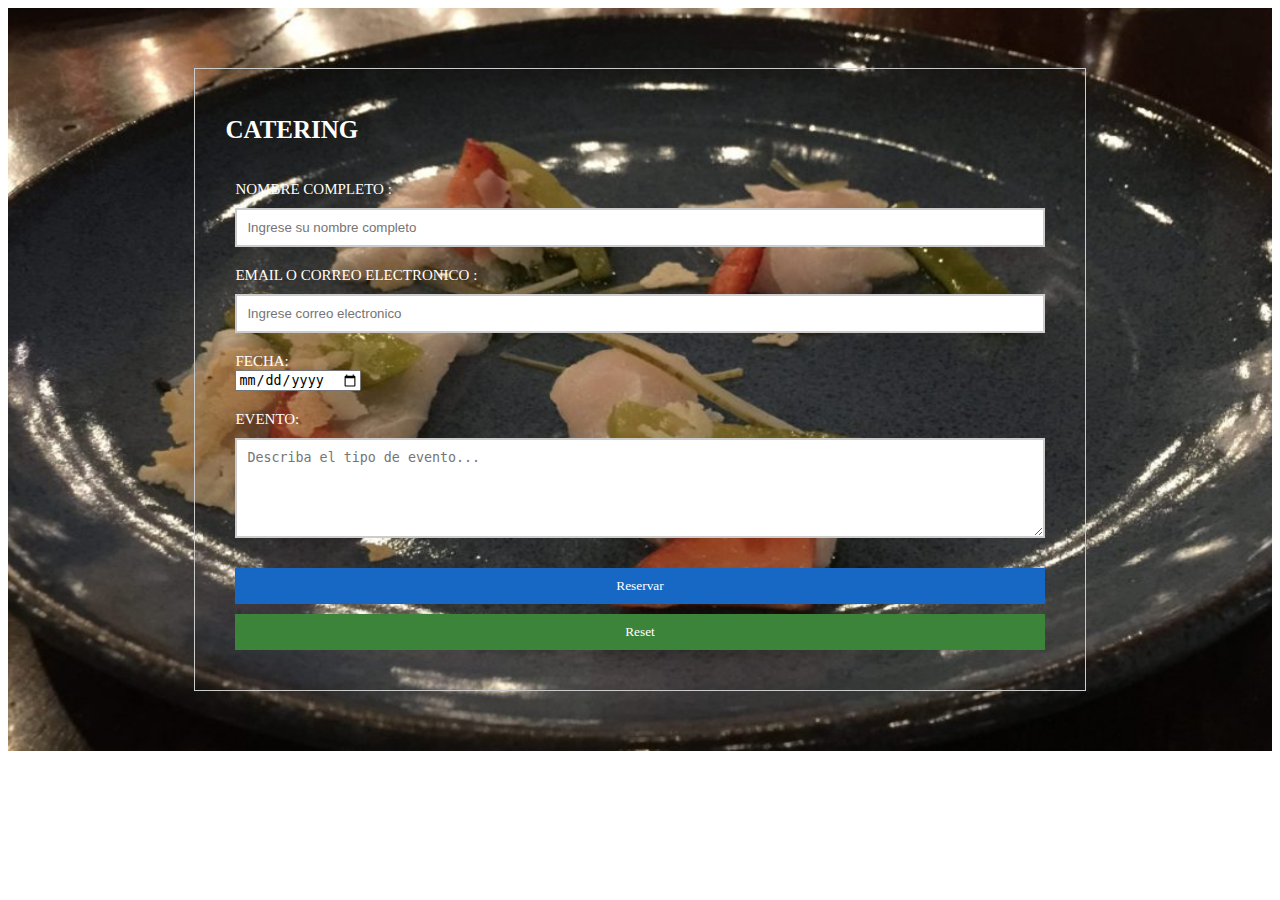
<file: formulario.html>
<!DOCTYPE html>
<html>
<head>
	<title></title>
	<meta charset="UTF-8">
	<meta name="viewport" content="width=device-width, user-scalable=no, initial-scale=1.0, maximum-scale=1.0, minimum-scale=1.0">	
    <link rel="stylesheet" href="estilos4.css"> 
</head>
<body>
<footer id="reseña">
			<div class="formulario">
				<form action="">
					<h1 style="color:white;">CATERING</h1>
					<div class="grupo-form">
						<label for=""style="color:white;">Nombre Completo : </label>
						<input type="text" placeholder="Ingrese su nombre completo">
					</div>
					<div class="grupo-form">
						<label for=""style="color:white;">Email o Correo Electronico :</label>
						<input type="email" placeholder="Ingrese correo electronico"id="email">
					</div>
					<div class="grupo-form">
					<label for=""style="color:white;">FECHA: </label>	
					<input type="date" placeholder="Ingrese fecha de evento">
</div>
					<div class="grupo-form">
					
						<label for=""style="color:white;">Evento:</label>
						<textarea name="" id="" cols="20" rows="3" placeholder="Describa el tipo de evento..."></textarea>
					</div>
					<div class="grupo-form">
						<input type="submit" value="Reservar" id="video">
						<input type="reset" id="reset">
					</div>
				</form>
			</div>
			<!--FOOTER DE LA PAGINA-->
	
	</footer>
</body>
</html>
</file>
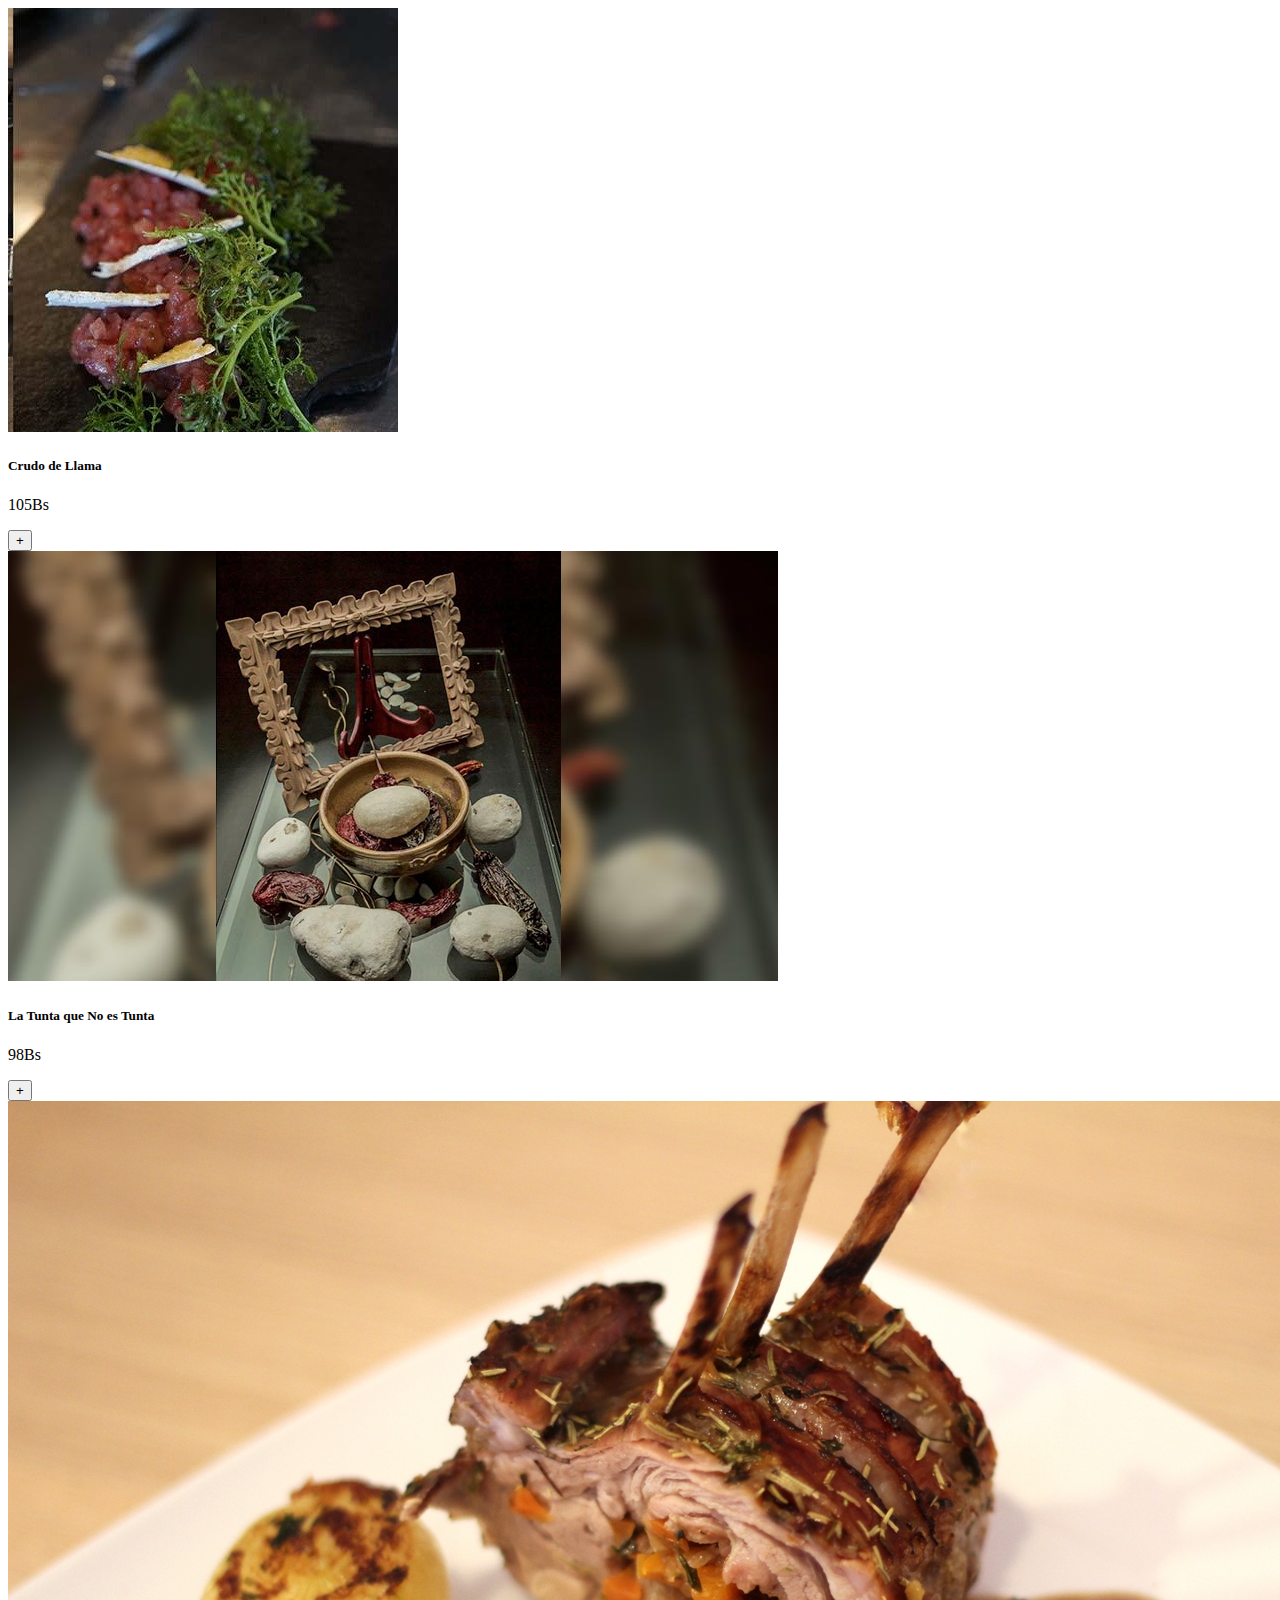
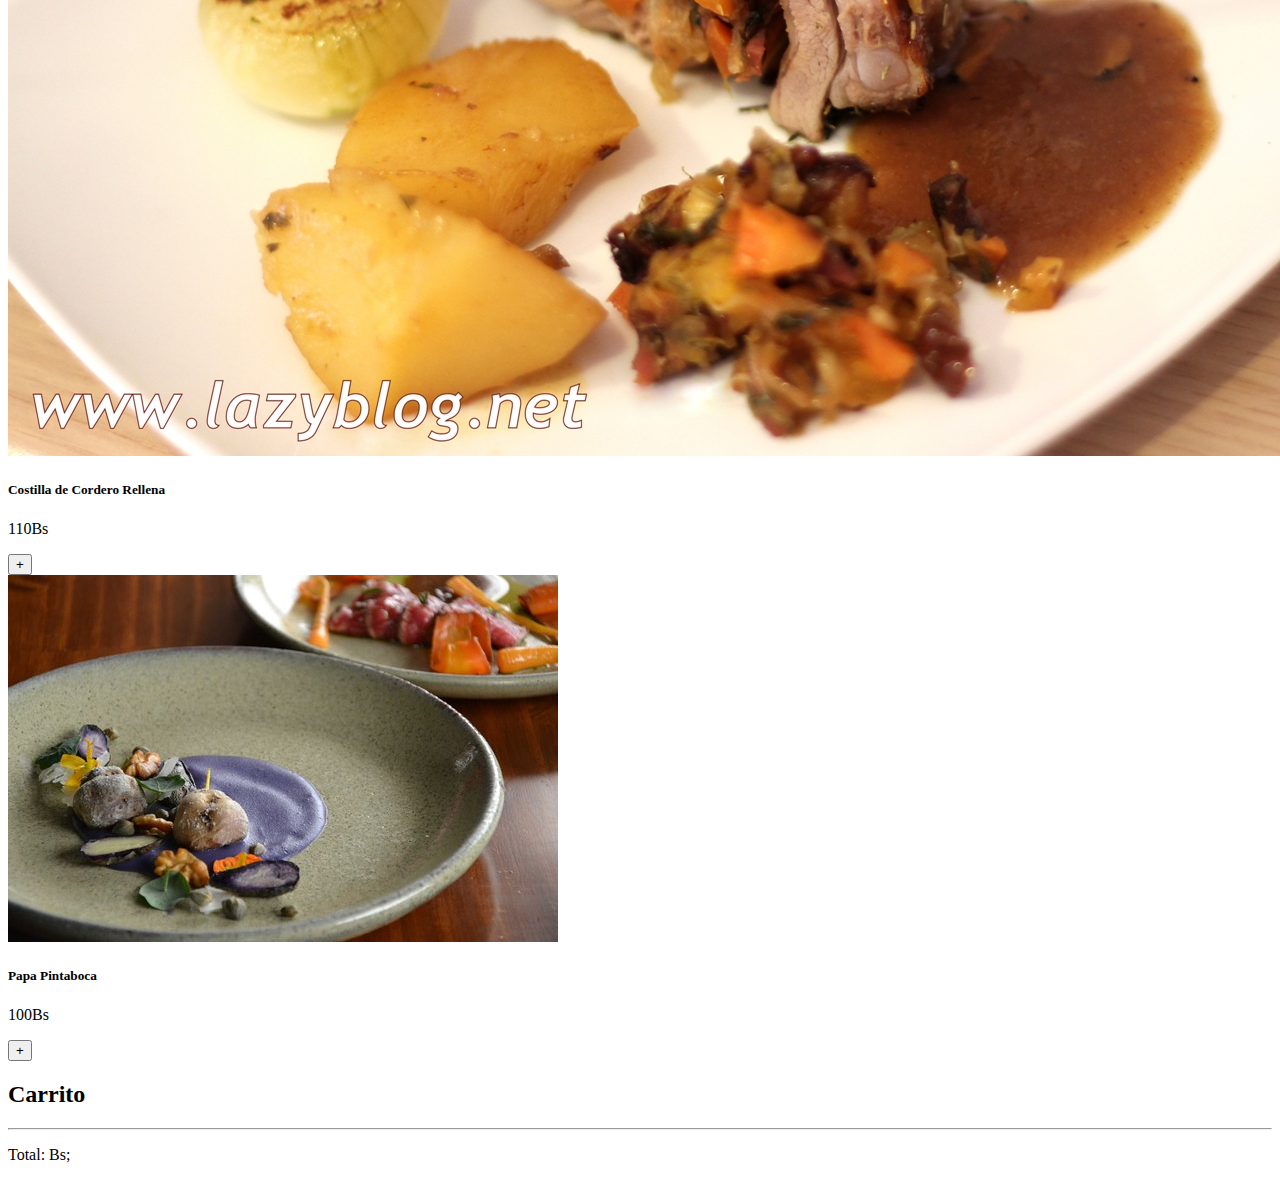
<file: java.html>
<!DOCTYPE html>
<html lang="es">
<head>
    <meta charset="UTF-8">
    <title></title>
    <meta name="viewport" content="width=device-width, user-scalable=no, initial-scale=1.0, maximum-scale=1.0, minimum-scale=1.0">
    <link rel="stylesheet" href="https://stackpath.bootstrapcdn.com/bootstrap/4.1.0/css/bootstrap.min.css" integrity="sha384-9gVQ4dYFwwWSjIDZnLEWnxCjeSWFphJiwGPXr1jddIhOegiu1FwO5qRGvFXOdJZ4" crossorigin="anonymous">
    <script>
        window.onload = function () {
            // Variables
            let baseDeDatos = [
                {
                    id: 1,
                    nombre: 'Crudo de Llama',
                    precio: 105,
                    imagen: 'plato11.jpg'
                },
                {
                    id: 2,
                    nombre: 'La Tunta que No es Tunta',
                    precio: 98,
                    imagen: 'tunta.jpg'
                },
                {
                    id: 3,
                    nombre: 'Costilla de Cordero Rellena',
                    precio: 110,
                    imagen: 'cordero.jpg'
                },
                {
                    id: 4,
                    nombre: 'Papa Pintaboca',
                    precio: 100,
                    imagen: 'papa.jpg'
                }

            ]
            let $items = document.querySelector('#items');
            let carrito = [];
            let total = 0;
            let $carrito = document.querySelector('#carrito');
            let $total = document.querySelector('#total');
            // Funciones
            function renderItems () {
                for (let info of baseDeDatos) {
                    // Estructura
                    let miNodo = document.createElement('div');
                    miNodo.classList.add('card', 'col-sm-4');
                    // Body
                    let miNodoCardBody = document.createElement('div');
                    miNodoCardBody.classList.add('card-body');
                    // Titulo
                    let miNodoTitle = document.createElement('h5');
                    miNodoTitle.classList.add('card-title');
                    miNodoTitle.textContent = info['nombre'];
                    // Imagen
                    let miNodoImagen = document.createElement('img');
                    miNodoImagen.classList.add('img-fluid');
                    miNodoImagen.setAttribute('src', info['imagen']);
                    // Precio
                    let miNodoPrecio = document.createElement('p');
                    miNodoPrecio.classList.add('card-text');
                    miNodoPrecio.textContent = info['precio'] + 'Bs';
                    // Boton 
                    let miNodoBoton = document.createElement('button');
                    miNodoBoton.classList.add('btn', 'btn-primary');
                    miNodoBoton.textContent = '+';
                    miNodoBoton.setAttribute('marcador', info['id']);
                    miNodoBoton.addEventListener('click', anyadirCarrito);
                    // Insertamos
                    miNodoCardBody.appendChild(miNodoImagen);
                    miNodoCardBody.appendChild(miNodoTitle);
                    miNodoCardBody.appendChild(miNodoPrecio);
                    miNodoCardBody.appendChild(miNodoBoton);
                    miNodo.appendChild(miNodoCardBody);
                    $items.appendChild(miNodo);
                }
            }

            function anyadirCarrito () {
                // Anyadimos el Nodo a nuestro carrito
                carrito.push(this.getAttribute('marcador'))
                // Calculo el total
                calcularTotal();
                // Renderizamos el carrito 
                renderizarCarrito();
            }

            function renderizarCarrito () {
                // Vaciamos todo el html
                $carrito.textContent = '';
                // Quitamos los duplicados
                let carritoSinDuplicados = [...new Set(carrito)];
                // Generamos los Nodos a partir de carrito
                carritoSinDuplicados.forEach(function (item, indice) {
                    // Obtenemos el item que necesitamos de la variable base de datos
                    let miItem = baseDeDatos.filter(function(itemBaseDatos) {
                        return itemBaseDatos['id'] == item;
                    });
                    // Cuenta el número de veces que se repite el producto
                    let numeroUnidadesItem = carrito.reduce(function (total, itemId) {
                        return itemId === item ? total += 1 : total;
                    }, 0);
                    // Creamos el nodo del item del carrito
                    let miNodo = document.createElement('li');
                    miNodo.classList.add('list-group-item', 'text-right', 'mx-2');
                    miNodo.textContent = `${numeroUnidadesItem} x ${miItem[0]['nombre']} - ${miItem[0]['precio']}Bs`;
                    // Boton de borrar
                    let miBoton = document.createElement('button');
                    miBoton.classList.add('btn', 'btn-danger', 'mx-5');
                    miBoton.textContent = 'X';
                    miBoton.style.marginLeft = '1rem';
                    miBoton.setAttribute('item', item);
                    miBoton.addEventListener('click', borrarItemCarrito);
                    // Mezclamos nodos
                    miNodo.appendChild(miBoton);
                    $carrito.appendChild(miNodo);
                })
            }

            function borrarItemCarrito () {
                console.log()
                // Obtenemos el producto ID que hay en el boton pulsado
                let id = this.getAttribute('item');
                // Borramos todos los productos
                carrito = carrito.filter(function (carritoId) {
                    return carritoId !== id;
                });
                // volvemos a renderizar
                renderizarCarrito();
                // Calculamos de nuevo el precio
                calcularTotal();
            }

            function calcularTotal () {
                // Limpiamos precio anterior
                total = 0;
                // Recorremos el array del carrito
                for (let item of carrito) {
                    // De cada elemento obtenemos su precio
                    let miItem = baseDeDatos.filter(function(itemBaseDatos) {
                        return itemBaseDatos['id'] == item;
                    });
                    total = total + miItem[0]['precio'];
                }
                // Formateamos el total para que solo tenga dos decimales
                let totalDosDecimales = total.toFixed(2);
                // Renderizamos el precio en el HTML
                $total.textContent = totalDosDecimales;
            }
            // Eventos

            // Inicio
            renderItems();
        } 
    </script>
</head>
<body>
    <div class="container">
        <div class="row">
            <!-- Elementos generados a partir del JSON -->
            <main id="items" class="col-sm-8 row"></main>
            <!-- Carrito -->
            <aside class="col-sm-4">
                <h2>Carrito</h2>
                <!-- Elementos del carrito -->
                <ul id="carrito" class="list-group"></ul>
                <hr>
                <!-- Precio total -->
                <p class="text-right">Total: <span id="total"></span>Bs;</p>
            </aside>
        </div>
    </div>
</body>
</html>
</file>
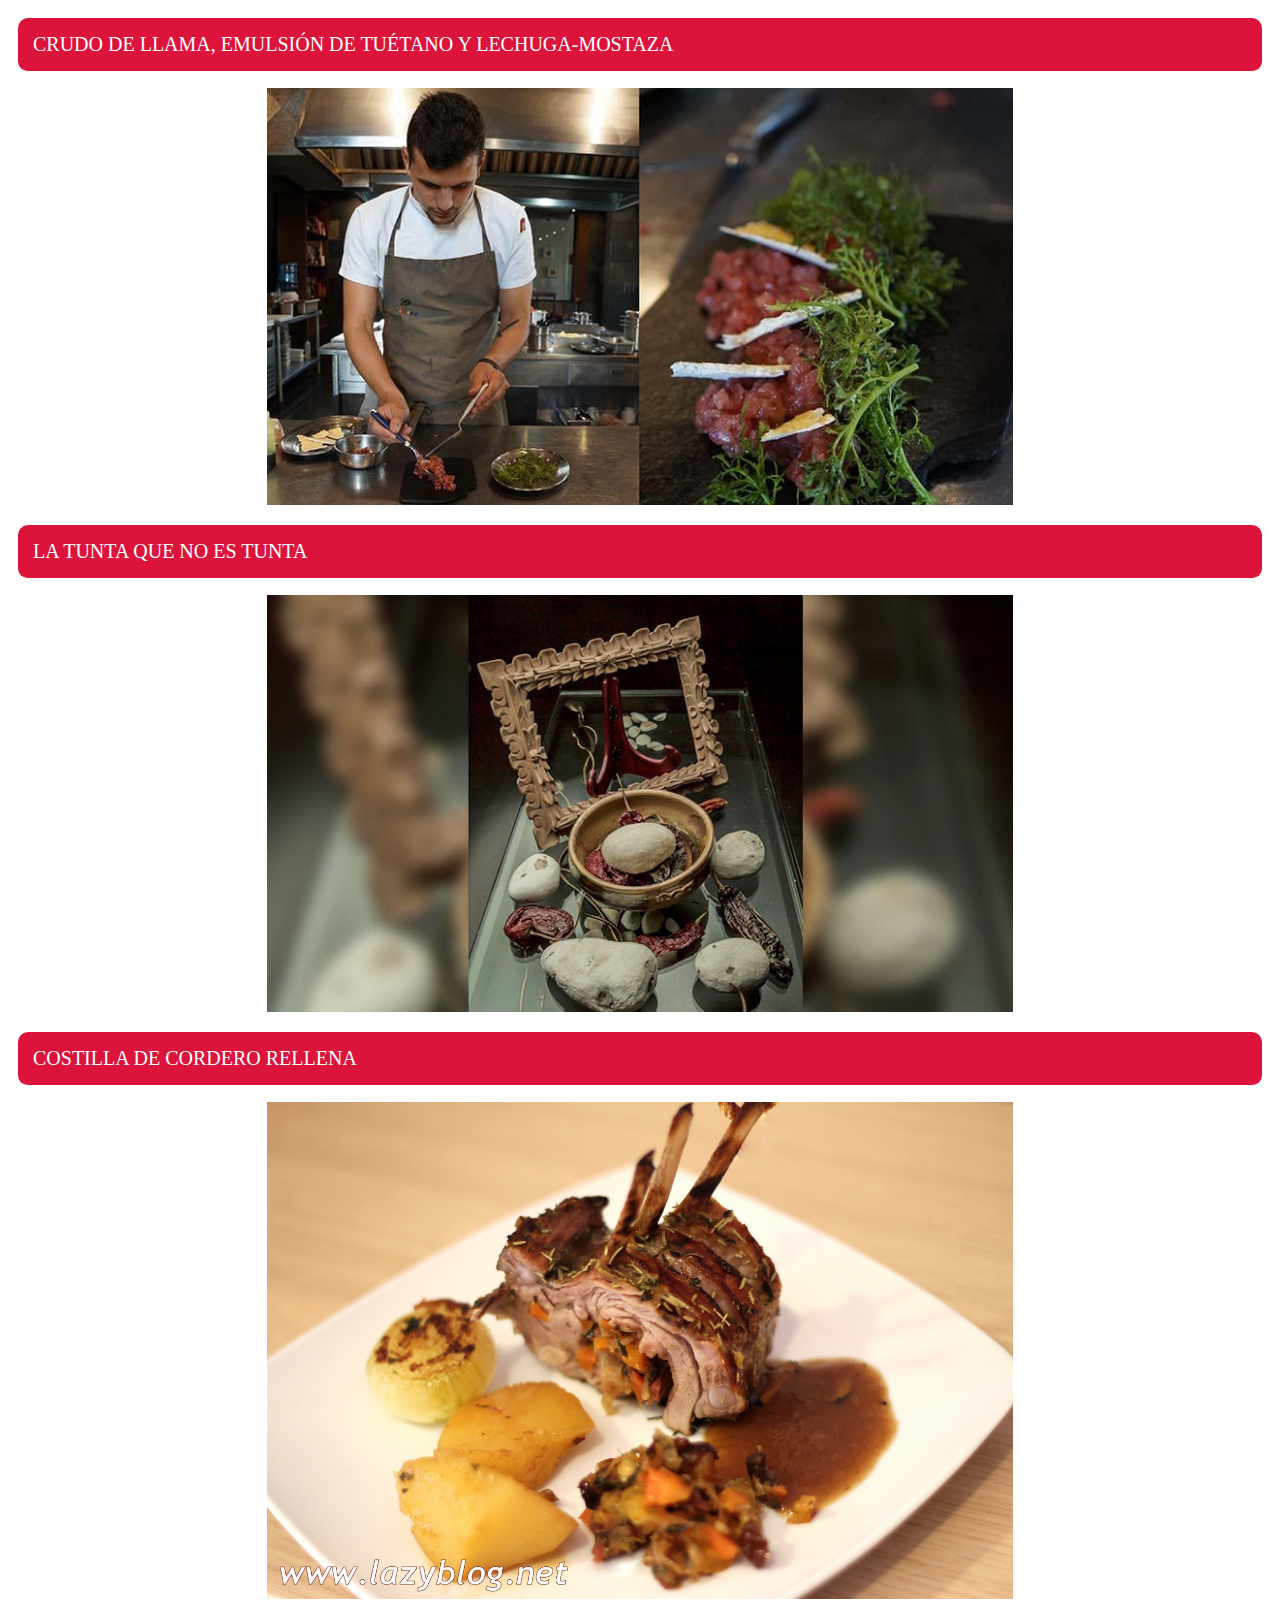
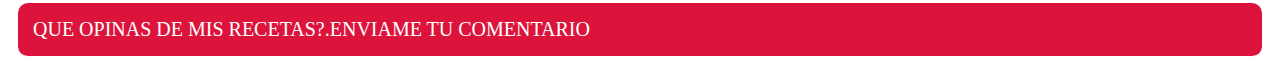
<file: prueba.html>
<!DOCTYPE html>
<html>
<head>
    <meta charset="utf-8">
    <meta name="viewport"  content="width=device-width, user-scalable=no, initial-scale=1.0, maximum-scale=1.0, minimum-scale=1.0">
    <link rel="stylesheet" href="estilos1.css">
    <link rel="stylesheet" href="https://stackpath.bootstrapcdn.com/bootstrap/4.1.0/css/bootstrap.min.css" integrity="sha384-9gVQ4dYFwwWSjIDZnLEWnxCjeSWFphJiwGPXr1jddIhOegiu1FwO5qRGvFXOdJZ4" crossorigin="anonymous">
    <title></title>
</head>
<body>
<div class="acordeon">
    <div class="acordeon__item">


        <div class="acordeon__item">
        <input type="checkbox" name="acordeon"id="item1">
        <label for="item1" class="acordeon__titulo">CRUDO DE LLAMA, EMULSIÓN DE TUÉTANO Y LECHUGA-MOSTAZA</label>
        
        <p class="acordeon__contenido"  >
            <center><h2 class="acordeon__contenido" >CRUDO DE LLAMA, EMULSIÓN DE TUÉTANO Y LECHUGA-MOSTAZA</h2></center>
        <p class="acordeon__contenido"><b>Ingredientes:Para 4 porciones</b></p>

        <ul class="acordeon__contenido">

        <li type="disc">100grs de carne de llama picada muy fina  </li>
        <li type="disc">Sal</li>
        <li type="disc">3 unid de hojas de lechuga mostaza  </li>
        <li type="disc">10gr de jugo de limón </li>
        <li type="disc">5gr sesta de naranja </li>
        <li type="disc"> 1 unid de yema de huevo </li>
        <li type="disc">20grs de tuétano ahumado </li>
        <li type="disc">3 unid de hojas de lechuga mostaza </li>

        </ul>
        <p class="acordeon__contenido"><b>Preparación:</b></p>
        <p class="acordeon__contenido">1.Un día antes dejar la carne fresca de llama en el refrigerador sobre una bandeja con huecos para eliminar el exceso de líquido. Al día siguiente picar muy finamente y poner sal a gusto.</p>
        <p class="acordeon__contenido">2.Derretir el tuétano, utilizarlo como si fuera aceite y emulsionarlo con la yema de huevo, jugo de limón y sesta de naranja hasta conseguir la consistencia de una mayonesa</p>
        <p class="acordeon__contenido">3.Aparte picar las alcaparras con parte de su jugo e incorporar a la mezcla.</p>
        <p class="acordeon__contenido">4.Mezclar la emulsión con la carne, rectificar sal. Poner la mezcla en un plato y terminar con las hojas de mostaza.</p>
        
        </p>
 <center><img src="plato1.jpg"alt="" width="60%"height="30%" ></center>
    </p>
 
        <div class="acordeon__item">
        <input type="checkbox" name="acordeon"id="item2">
        <label for="item2" class="acordeon__titulo">LA TUNTA QUE NO ES TUNTA</label>
        <p class="acordeon__contenido"  >
            <center><h2 class="acordeon__contenido" >LA TUNTA QUE NO ES TUNTA</h2></center>
        <p class="acordeon__contenido"><b>Ingredientes:Para 4 porciones</b></p>

        <ul class="acordeon__contenido">

        <li type="disc">200 gramos de tunta</li>
        <li type="disc">Charque a gusto</li>
        <li type="disc">Ají en panca</li>
        <li type="disc">Sal y pimienta</li>

        </ul>
        <p class="acordeon__contenido"><b>Preparación:</b></p>
        <p class="acordeon__contenido">1.Cocinar muy bien la tunta hasta deshacerla, sazonar con algunas especias.</p>
        <p class="acordeon__contenido">2.Aplastar fuertemente hasta enfriar.</p>
        <p class="acordeon__contenido">3.En otra olla hervir el charque por 1 hora en abundante agua.</p>
        <p class="acordeon__contenido">4.Desmenuzar y elaborar un ají con el charque</p>
        <p class="acordeon__contenido">Elaborar un tipo croqueta con ambas preparaciones y servir.</p>
        </p>
 <center><img src="tunta.jpg"alt="" width="60%"height="30%"></center>
    </p>
    </div>
        <div class="acordeon__item">
        <input type="checkbox" name="acordeon"id="item3">
        <label for="item3" class="acordeon__titulo">COSTILLA DE CORDERO RELLENA</label>
        <p class="acordeon__contenido"  >
           <center> <h2 class="acordeon__contenido">COSTILLA DE CORDERO RELLENA</h2></center>
        <p class="acordeon__contenido"><b>Ingredientes:Para 4 porciones</b></p>

        <ul class="acordeon__contenido">

        <li type="disc">3 Panes</li>
        <li type="disc">3 Huevos</li>
        <li type="disc">3 Cucharadas de zanahoria</li>
        <li type="disc">Arvejas</li>
        <li type="disc">½ Queso</li>
        <li type="disc">Sal a gusto</li>
        <li type="disc">Leche</li>
        </ul>
        <p class="acordeon__contenido"><b>Preparación:</b></p>
        <p class="acordeon__contenido">Dejando la paleta o sacando ésta sin sacar mucha carne, con un cuchillo separe la carne de los huesos de  la costilla. Remoje en leche 3 panes, desmenuzar con un tenedor, añada huevos,zanahoria picada finamente,arvejas y queso fresco, sazone con sal, mezcle y llene el hueco que ha hecho en la costilla. Cosa con aguja e hilo, reparta parejo el relleno y ponga a cocer en el caldo. Cuando esté cocida fría en un sartén a fuego lento.</p>
        </p>
        <center><img src="cordero.jpg"alt="" width="60%"height="30%" ></center>

    </div>

        <div class="acordeon__item">
        <input type="checkbox" name="acordeon"id="item4">
        <label for="item4" class="acordeon__titulo">QUE OPINAS DE MIS RECETAS?.ENVIAME TU COMENTARIO</label>
        <p class="acordeon__contenido"  >

        <footer id="reseña"  class="acordeon__contenido">
            <div class="formulario">
                <form action="">
                    <h1 style="color:white;">QUE OPINAS DE LA EXPERIMENTACION CON ANIMALES?</h1>
                    <div class="grupo-form">
                        <label for=""style="color:white;">Nombre Completo : </label>
                        <input type="text" placeholder="Ingrese su nombre completo">
                    </div>
                    <div class="grupo-form">
                        <label for=""style="color:white;">Email o Correo Electronico :</label>
                        <input type="email" placeholder="Ingrese correo electronico"id="email">
                    </div>
                    <div class="grupo-form">
                        <label for=""style="color:white;">Comentario:</label>
                        <textarea name="" id="" cols="30" rows="10" placeholder="Escriba tu opinion acerca este tema..."></textarea>
                    </div>
                    <div class="grupo-form">
                        <input type="submit" value="Enviar" id="video">
                        <input type="reset" id="reset">
                    </div>
                </form>
            </div>
     

<!DOCTYPE html>
 <html>
 <head>
 <meta name="viewport" content="width=device-width, initial-scale=1">
 <link rel="stylesheet" href="http://cdnjs.cloudflare.com/ajax/libs/font-awesome/4.4.0/css/font-awesome.min.css">

<style>
 .fa-facebook-square:hover {
 color:#3B5998;
 }
 .fa-twitter-square:hover {
 color:#55acee;
 }
 .fa-google-plus-square:hover{
 color:#dd4b39;
 }
 .fa-linkedin-square:hover{
 color:#0177B5;
 }
 .fa-facebook-square {
 font-size: 52px;
 color: gray;
 }
 .fa-twitter-square {
 font-size: 52px;
 color: gray;
 }
 .fa-google-plus-square {
 font-size: 52px;
 color: gray;
 }
 .fa-linkedin-square {
 font-size: 52px;
 color: gray;
 }
 </style>

</head>
 <body>

<center><a href="https://www.facebook.com/usuario "target="_blank" class="fa fa-facebook-square"></a>
 <a href="https://twitter.com/usuario" target="_blank" class="fa fa-twitter-square"></a>
 <a href="https://plus.google.com/usuario" target="_blank" class="fa fa-google-plus-square"></a>
 <a href="https://ve.linkedin.com/usuario" target="_blank" class="fa fa-linkedin-square"></a></center>

</body>
 </html>














































        </p>

    </div>


 </div>
                
</body>
</html>
</file>
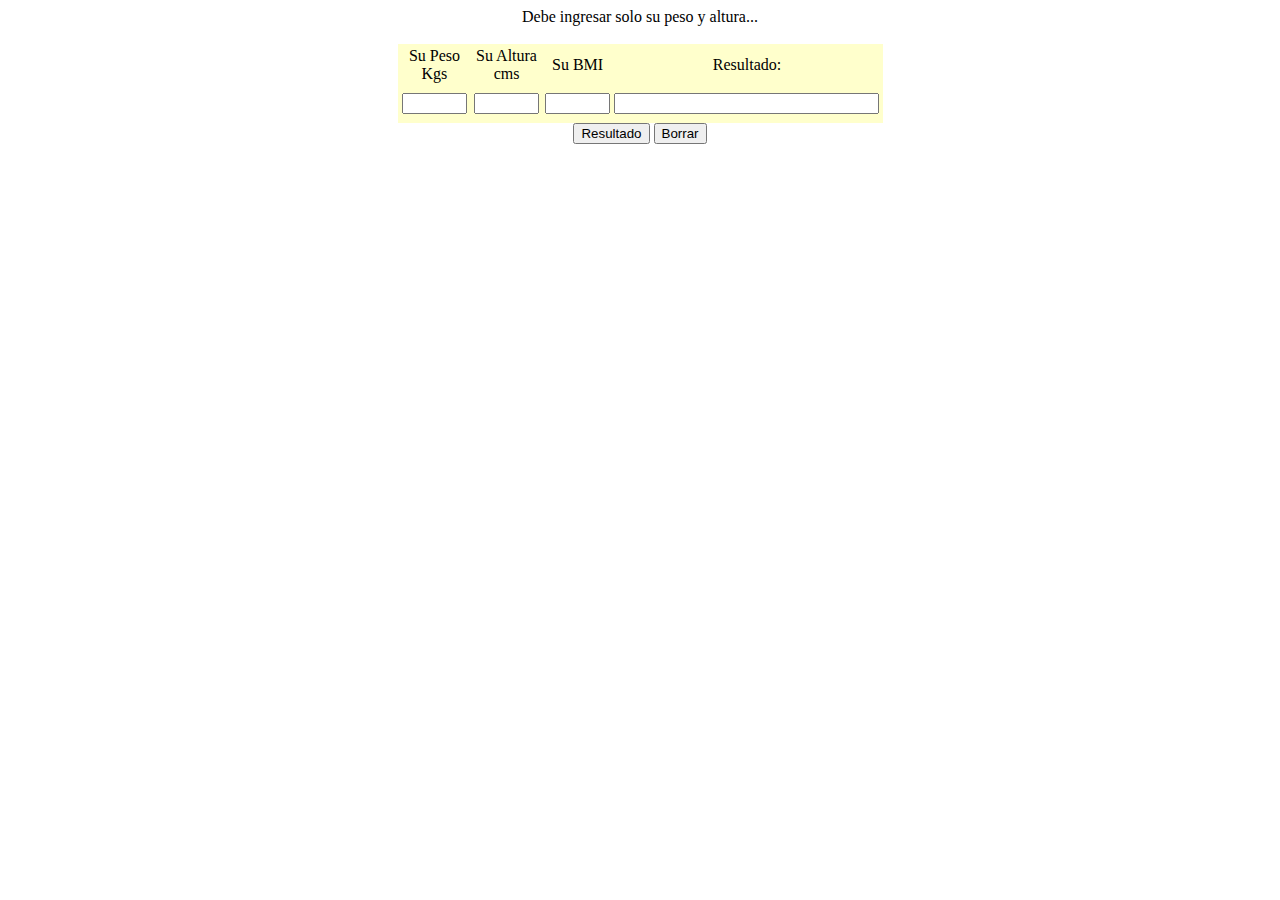
<file: prueba1.html>
<!DOCTYPE html>
<html>
<head>
	<title></title>
</head>
<body>

<script LANGUAGE="JAVASCRIPT">

function ClearForm(form){form.weight.value = ""; form.height.value = ""; form.bmi.value = ""; form.my_comment.value = "";}
 
function bmi(weight, height) { bmindx=(weight/eval(height*height)); return bmindx;}
 
function checkform(form) {  
if (form.weight.value==null||form.weight.value.length==0 || form.height.value==null||form.height.value.length==0){ alert("\nDebe completar los datos.");
return false; } else if (parseFloat(form.height.value) <= 0||
                parseFloat(form.height.value) >=500||
                parseFloat(form.weight.value) <= 0||
                parseFloat(form.weight.value) >=500){ alert("\nIntroduzca los valores de nuevo en kilos y en centimetros");
                ClearForm(form); return false; } return true;}
 
function computeform(form) { if (checkform(form)) {  yourbmi=Math.round(bmi(form.weight.value, form.height.value/100)); form.bmi.value=yourbmi;
 if (yourbmi >40) { form.my_comment.value="Obesidad en 3er grado";  }
 else if (yourbmi >35 && yourbmi <=40) { form.my_comment.value="Obesidad en 2do grado";  }
 else if (yourbmi >30 && yourbmi <=35) { form.my_comment.value="Obesidad en 1er grado"; }
 else if (yourbmi >25 && yourbmi <=30) { form.my_comment.value="Obeso";   }
 else if (yourbmi >=18 && yourbmi <=25) {form.my_comment.value="Normal"; }
 else if (yourbmi >=17 && yourbmi <18) { form.my_comment.value="Deficiencia nutricional en 1er grado";  }
 else if (yourbmi >=16 && yourbmi <17) { form.my_comment.value="Deficiencia nutricional en 2do grado";  }
 else if (yourbmi <16) { form.my_comment.value="Deficiencia nutricional en 3er grado"; }
 } return; }
 
</script>
<form NAME="BMI" method="POST" target="_self">
              <div align="center">Debe ingresar solo su peso y altura... <br />
                <br />
                <table width="485" bgcolor="#FFFFCC" class="tabla_css">
                <tr>
                  <td width="96" height="29">
                    <div align="center">
                      Su Peso Kgs
                    </div>
                  </td>
                      <td align="center" width="100">
                        <div align="center">
                          Su Altura cms
                        </div>
                  </td>
                      <td align="center" width="74">
                        <div align="center">
                          Su BMI
                        </div>
                  </td>
                      <td align="center" width="205">
                        <div align="center">
                        Resultado:                     </div>
                  </td>
                </tr>
                <tr align="center">
                  <td width="96" height="33"><input NAME="weight" SIZE="5" onFocus="this.form.weight.value=''" style="text-align: left"></td>
                  <td width="100"><input NAME="height" SIZE="5" onFocus="this.form.height.value=''" style="text-align: left"></td>
                  <td width="74"><input NAME="bmi" SIZE="5" style="text-align: left"></td>
                  <td width="205"><input NAME="my_comment" size="30" style="text-align: left"></td>
                </tr>
                </table>
  </div><div align="center">
                <input TYPE="button" VALUE="Resultado" onClick="computeform(this.form)">
                <input TYPE="reset" VALUE="Borrar" onClick="ClearForm(this.form)">
              </div>
</form>



</body>
</html>
</file>
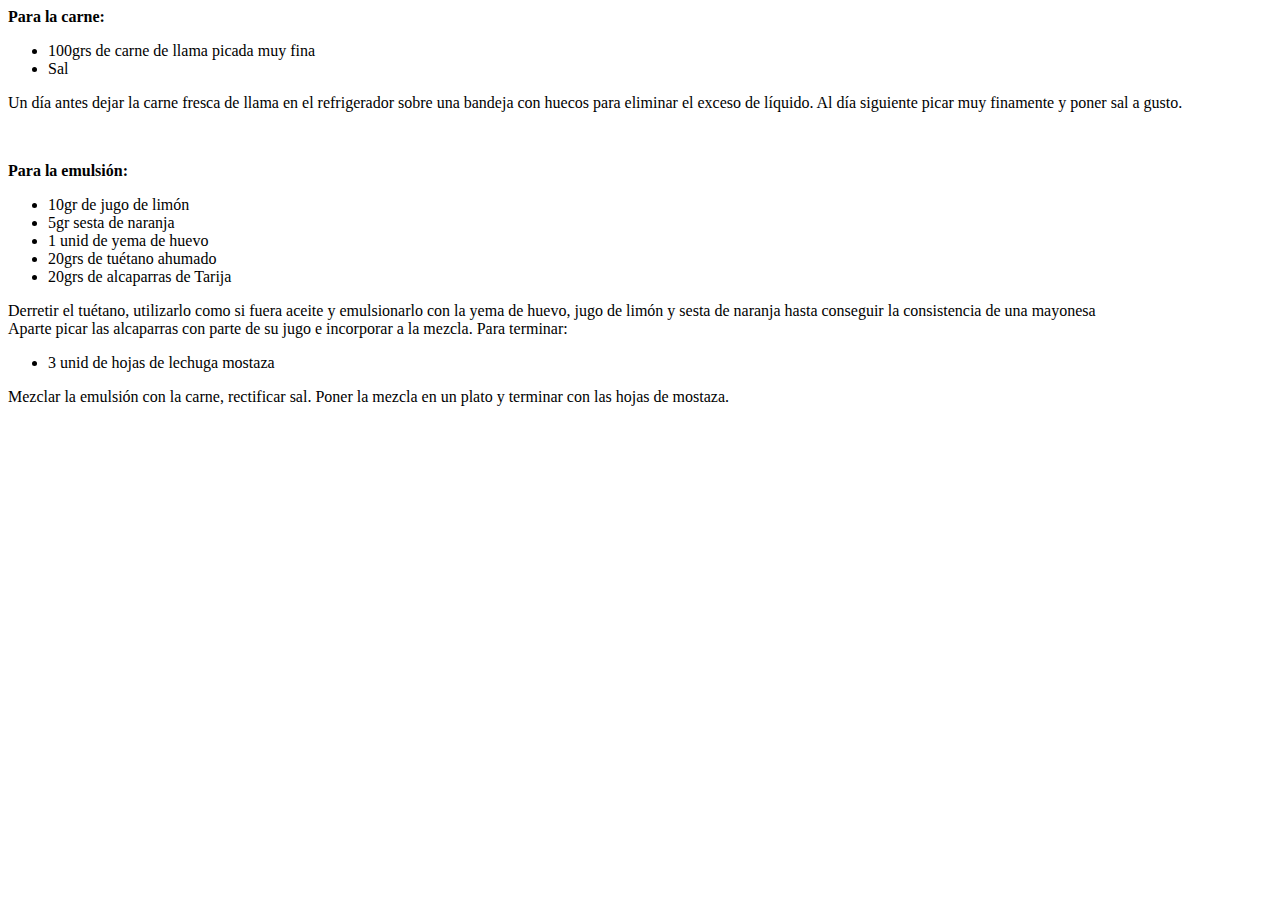
<file: receta1.html>
<!DOCTYPE html>
<html>
<head>
    <title></title>
</head>
<body>
<b>Para la carne:</b></p>
<ul class="acordeon__contenido">

<li type="disc" >100grs de carne de llama picada muy fina  </li>

 <li type="disc">Sal</li>

</ul>
<p class="acordeon__contenido">Un día antes dejar la carne fresca de llama en el refrigerador sobre una bandeja con huecos para eliminar el exceso de líquido. Al día siguiente picar muy finamente y poner sal a gusto.<p><br>
<p class="acordeon__contenido"><b>Para la emulsión:</b><p>
<ul class="acordeon__contenido">

<li type="disc">10gr de jugo de limón  </li>
<li type="disc">5gr sesta de naranja </li>
<li type="disc">1 unid de yema de huevo  </li>
<li type="disc"> 20grs de tuétano ahumado </li>
<li type="disc">20grs de alcaparras de Tarija</li>
</ul>
<p class="acordeon__contenido">Derretir el tuétano, utilizarlo como si fuera aceite y emulsionarlo con la yema de huevo, jugo de limón y sesta de naranja hasta conseguir la consistencia de una mayonesa<br>

Aparte picar las alcaparras con parte de su jugo e incorporar a la mezcla.
            Para terminar:<br><p>
<ul class="acordeon__contenido">

<li type="disc">3 unid de hojas de lechuga mostaza  </li>
</ul>
<p class="acordeon__contenido">Mezclar la emulsión con la carne, rectificar sal. Poner la mezcla en un plato y terminar con las hojas de mostaza.<p><br>
</body>
</html>
</file>
<file: estilos4.css>
/*FOOTER*/
footer{
    width: 100%;
    
    background-image:url("fondo3.jpg");
    
    background-size: 100% 100%;
    
}

footer .formulario {
    width: 80%;
    padding: 30px;
    margin: auto;
    -webkit-box-sizing: border-box;
    -moz-box-sizing: border-box;
    box-sizing: border-box;
}

footer .formulario form {
    margin: 30px;
    padding: 30px;
    border: 1px solid #ccc;
}

footer .formulario form h1 {
    padding: 0px 0px 10px 0px;
    color: black;
    font-family: Verdana;
    font-size: 25px;
    text-transform: uppercase;
}

footer .formulario form .grupo-form {
    padding: 10px;
}

footer .formulario form .grupo-form label {
    display: block;
    align-items: top;
    width: 100%;
    color: black;
    font-family: Verdana;
    font-size: 15px;
    text-transform: uppercase;
}

footer .formulario form .grupo-form textarea {
    resize: vertical;
    max-height: 300px;
    min-height: 100px;
}

footer .formulario form .grupo-form input[type="text"],input[type="submit"], textarea, input[type="reset"], input[type="email"] {
    display: block;
    padding: 10px;
    margin: 10px 0px 0px 0px;
    width: 100%;
    border:2px solid #ccc;
    -webkit-box-sizing: border-box;
    -moz-box-sizing: border-box;
    box-sizing: border-box;
}

footer .formulario form .grupo-form input:focus, textarea:focus {
    border: 2px solid #191938;
}

footer .formulario form .grupo-form input[type="submit"] {
    background: #1668C4;
    color: #fff;
    border:none;
    font-family:Comic Sans MS;
}

footer .formulario form .grupo-form input[type="reset"] {
    background: #3B8439;
    color: #fff;
    border:none;
    font-family:Comic Sans MS;
}

footer .formulario form .grupo-form input[type="submit"]:hover {
    background: #4A88F4;
    cursor: pointer;    
}

footer .formulario form .grupo-form input[type="reset"]:hover {
    background: white;
    cursor: pointer;    
}

footer .video {
    padding: 0px 30px 20px 50px;
    text-align: center;
}

footer .video h1 {
    padding: 10px 0px;
    color: #C5CB27;
    font-family: Comic Sans MS;
}

footer .video video {
    width: 100%;
    max-width: 720px;
}
</file>
<file: estilos1.css>
*{
    box-sizing:border-box;
}
.acordeon{
    padding: 10px;
}
.acordeon input{
    display:none;
}
.acordeon__titulo{
    display:block;
    padding:15px;
    background-color: crimson;
    color:#fff;
    cursor:pointer;
    font-size:20px;
    cursor:pointer;
    border-bottom:1px solid #fff;
    border-radius:10px;
    width:290;
}
.acordeon__titulo:hover{
    background: :rgba(220,20,60,0.8);
}
.acordeon__contenido{
    height: 0;
    overflow: hidden;
    margin: 0;
    transition:all 0.5s;
}
.acordeon input:checked ~.acordeon__contenido {
    height: auto;
    margin: 15px 0;
}



/*FOOTER*/
footer{
    width: 100%;
    background-color: #1191938;
}

footer .formulario {
    width: 80%;
    padding: 30px;
    margin: auto;
    -webkit-box-sizing: border-box;
    -moz-box-sizing: border-box;
    box-sizing: border-box;
}

footer .formulario form {
    margin: 30px;
    padding: 30px;
    border: 1px solid #ccc;
}

footer .formulario form h1 {
    padding: 0px 0px 10px 0px;
    color: #C5CB27;
    font-family: Verdana;
    font-size: 25px;
    text-transform: uppercase;
}

footer .formulario form .grupo-form {
    padding: 10px;
}

footer .formulario form .grupo-form label {
    display: block;
    align-items: top;
    width: 100%;
    color: #C5CB27;
    font-family: Verdana;
    font-size: 15px;
    text-transform: uppercase;
}

footer .formulario form .grupo-form textarea {
    resize: vertical;
    max-height: 300px;
    min-height: 100px;
}

footer .formulario form .grupo-form input[type="text"],input[type="submit"], textarea, input[type="reset"], input[type="email"] {
    display: block;
    padding: 10px;
    margin: 10px 0px 0px 0px;
    width: 100%;
    border:2px solid #ccc;
    -webkit-box-sizing: border-box;
    -moz-box-sizing: border-box;
    box-sizing: border-box;
}

footer .formulario form .grupo-form input:focus, textarea:focus {
    border: 2px solid #191938;
}

footer .formulario form .grupo-form input[type="submit"] {
    background: #1668C4;
    color: #fff;
    border:none;
    font-family:Comic Sans MS;
}

footer .formulario form .grupo-form input[type="reset"] {
    background: #3B8439;
    color: #fff;
    border:none;
    font-family:Comic Sans MS;
}

footer .formulario form .grupo-form input[type="submit"]:hover {
    background: #4A88F4;
    cursor: pointer;    
}

footer .formulario form .grupo-form input[type="reset"]:hover {
    background: white;
    cursor: pointer;    
}

footer .video {
    padding: 0px 30px 20px 50px;
    text-align: center;
}

footer .video h1 {
    padding: 10px 0px;
    color: #C5CB27;
    font-family: Comic Sans MS;
}

footer .video video {
    width: 100%;
    max-width: 720px;
}
</file>
